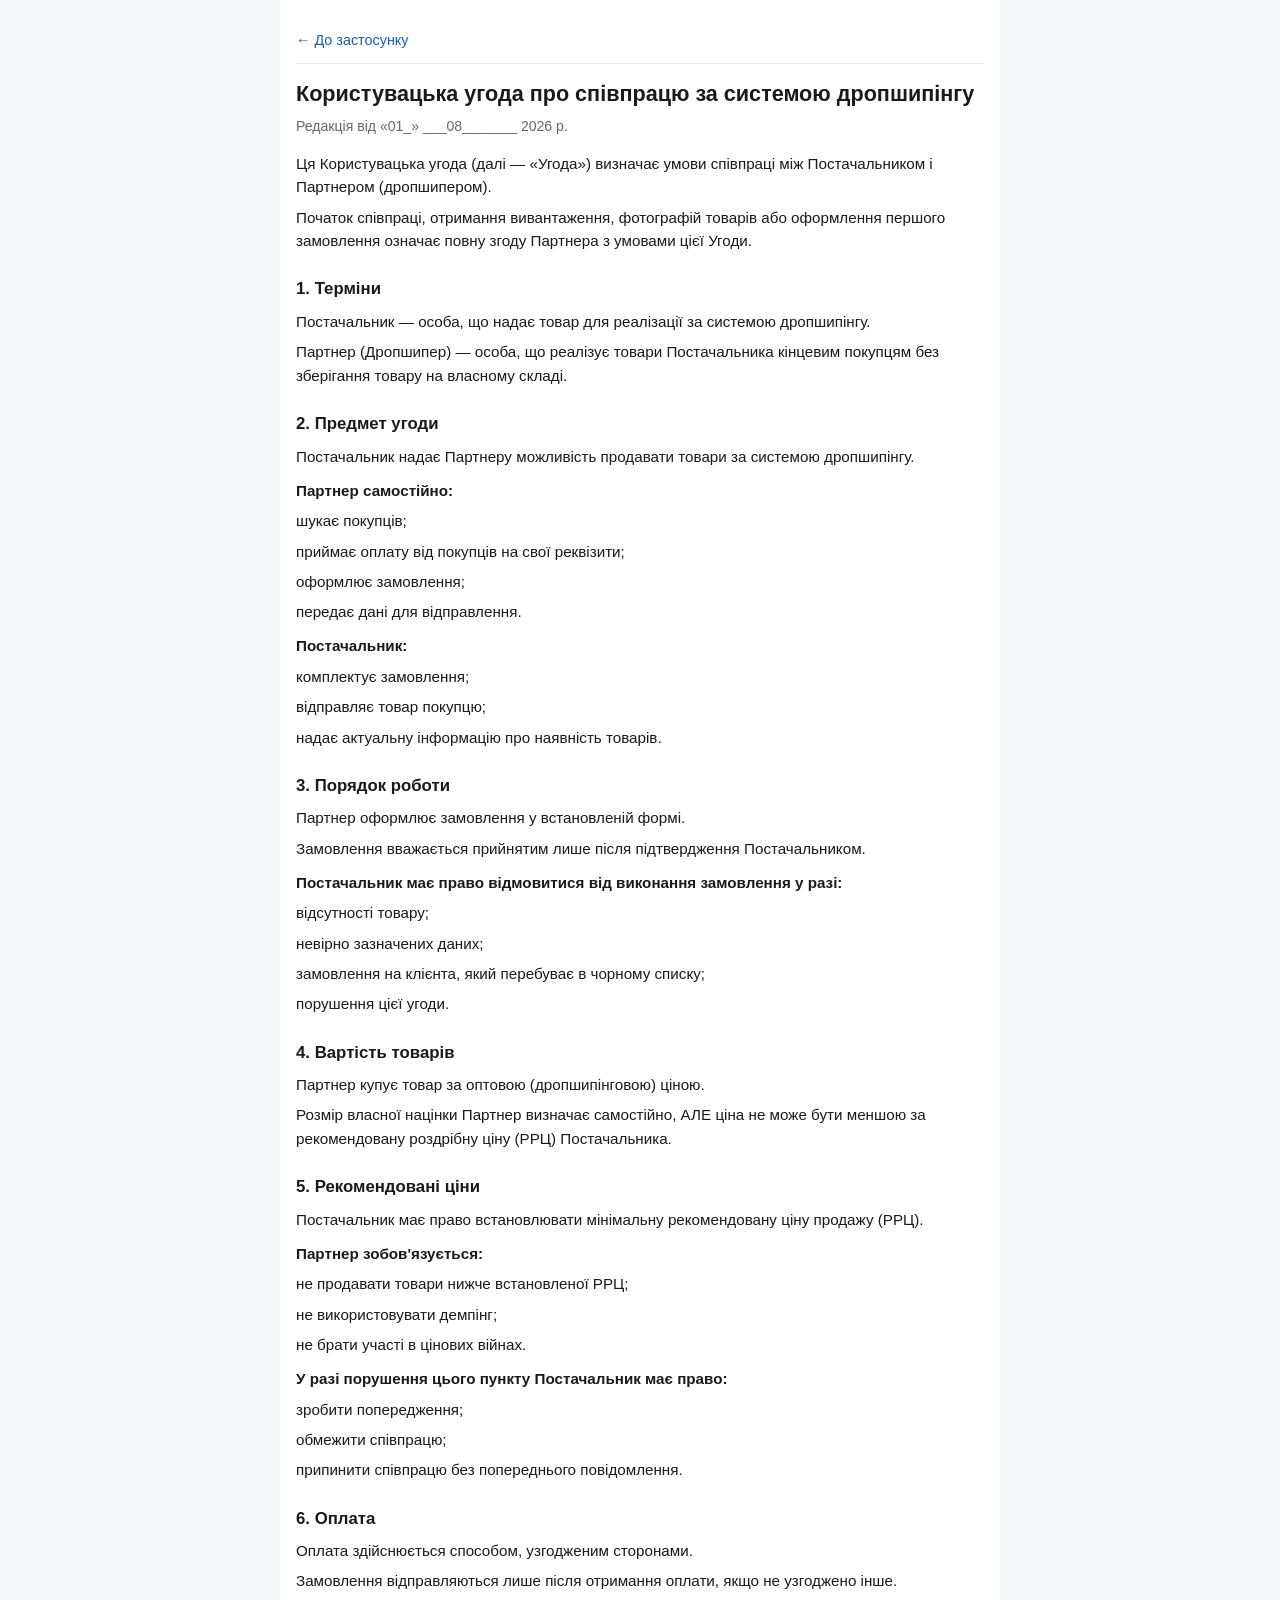
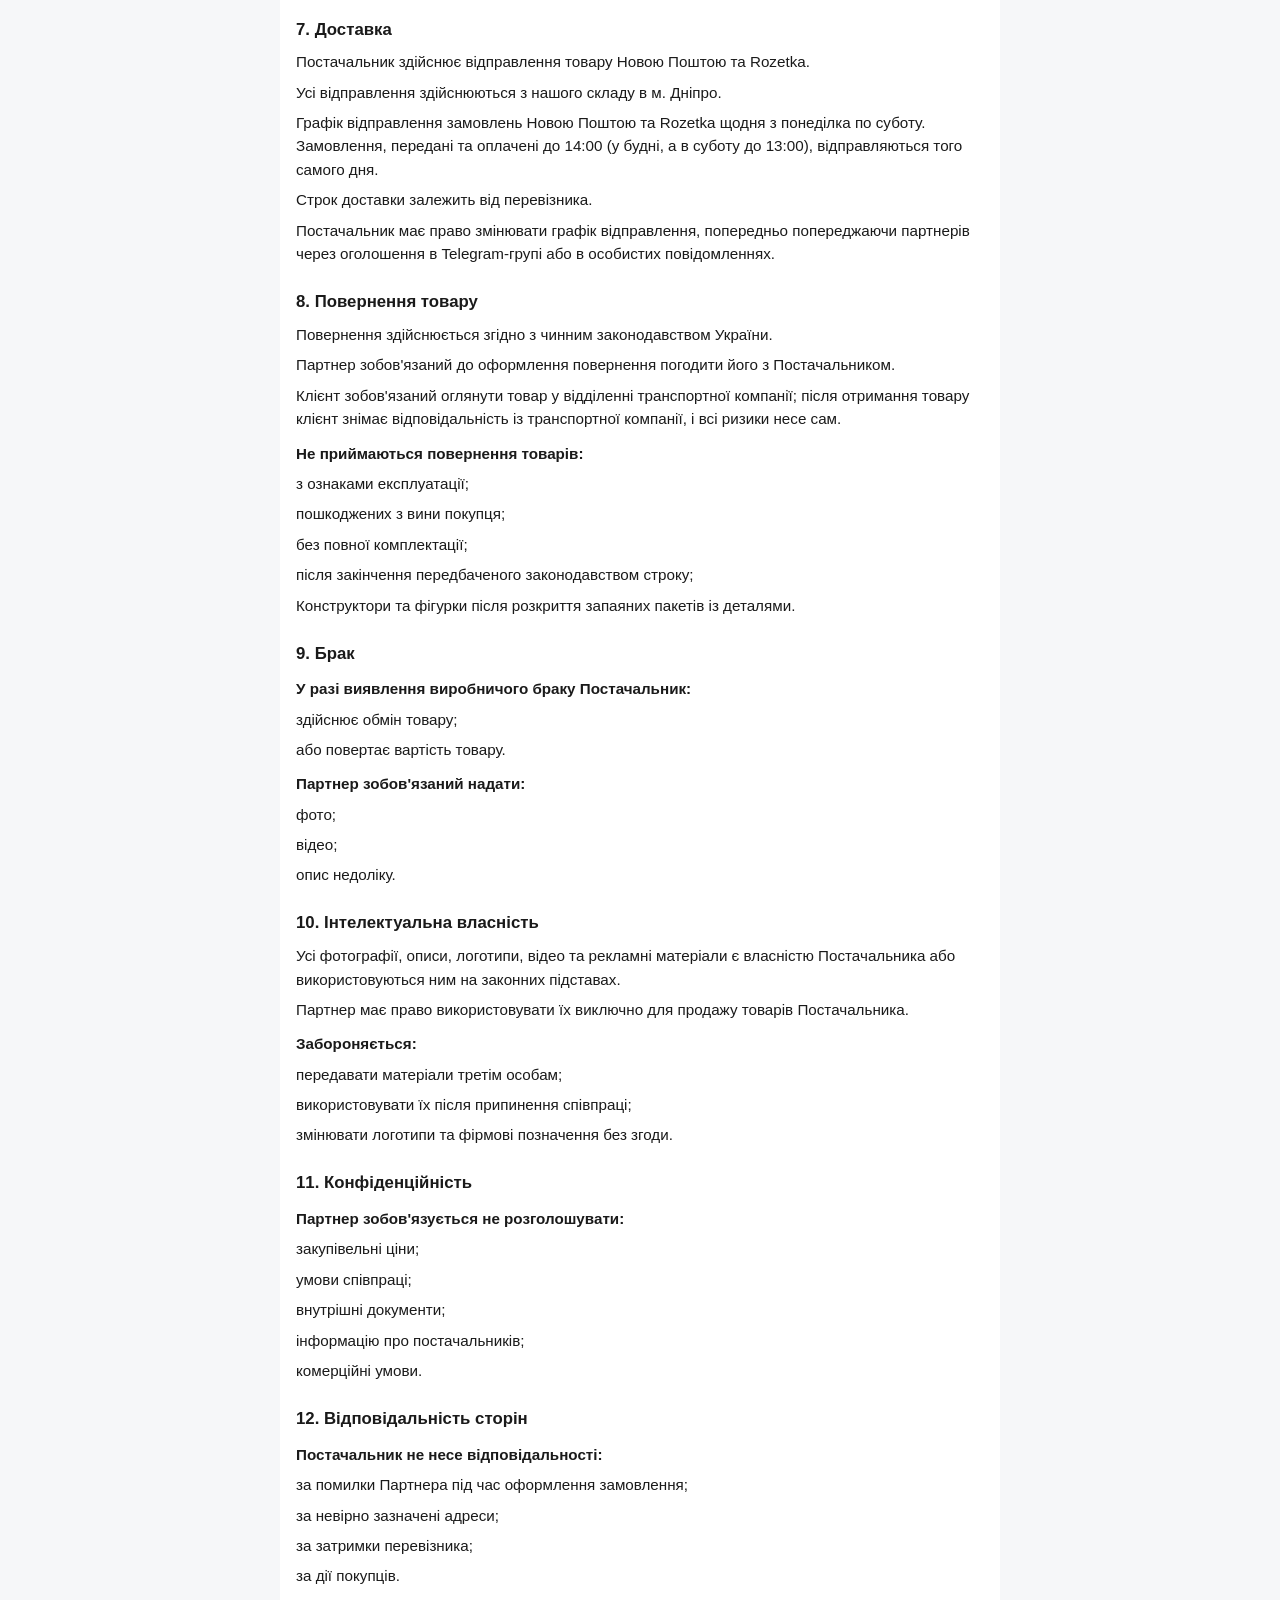
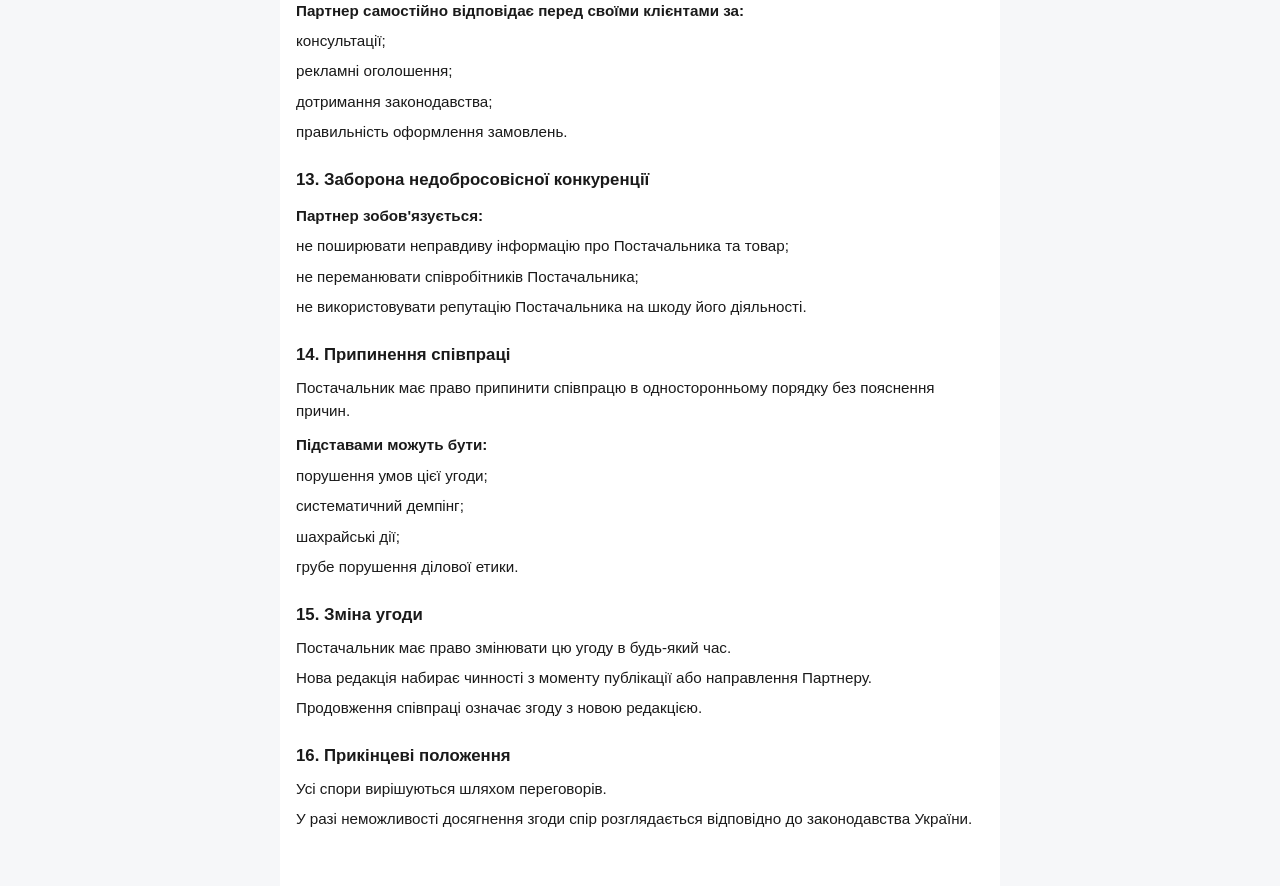
<file: miniapp/docs/user-agreement.html>
<!DOCTYPE html>
<html lang="uk">
<head>
  <meta charset="UTF-8" />
  <meta name="viewport" content="width=device-width, initial-scale=1" />
  <title>Користувацька угода — KIRS</title>
  <style>
    body {
      margin: 0;
      font-family: -apple-system, BlinkMacSystemFont, "Segoe UI", Roboto, Arial, sans-serif;
      line-height: 1.55;
      color: #1a1a1a;
      background: #f6f7f9;
    }
    main {
      max-width: 720px;
      margin: 0 auto;
      padding: 20px 16px 48px;
      background: #fff;
      min-height: 100vh;
      box-sizing: border-box;
    }
    h1 { font-size: 1.35rem; margin: 0 0 8px; line-height: 1.3; }
    h2 { font-size: 1.05rem; margin: 1.4em 0 0.45em; }
    p { margin: 0.45em 0; font-size: 0.95rem; }
    p.meta { color: #666; font-size: 0.88rem; margin-bottom: 1em; }
    p.lead { font-weight: 600; margin-top: 0.7em; }
    .top {
      position: sticky;
      top: 0;
      background: #fff;
      padding: 12px 0 10px;
      border-bottom: 1px solid #e8eaed;
      margin: -4px 0 16px;
    }
    .top a { color: #1a5fb4; text-decoration: none; font-size: 0.9rem; }
  </style>
</head>
<body>
  <main>
    <div class="top"><a href="/" target="_top">← До застосунку</a></div>
<h1>Користувацька угода про співпрацю за системою дропшипінгу</h1>
<p class="meta">Редакція від «01_» ___08_______ 2026 р.</p>
<p>Ця Користувацька угода (далі — «Угода») визначає умови співпраці між Постачальником і Партнером (дропшипером).</p>
<p>Початок співпраці, отримання вивантаження, фотографій товарів або оформлення першого замовлення означає повну згоду Партнера з умовами цієї Угоди.</p>
<h2>1. Терміни</h2>
<p>Постачальник — особа, що надає товар для реалізації за системою дропшипінгу.</p>
<p>Партнер (Дропшипер) — особа, що реалізує товари Постачальника кінцевим покупцям без зберігання товару на власному складі.</p>
<h2>2. Предмет угоди</h2>
<p>Постачальник надає Партнеру можливість продавати товари за системою дропшипінгу.</p>
<p class="lead">Партнер самостійно:</p>
<p>шукає покупців;</p>
<p>приймає оплату від покупців на свої реквізити;</p>
<p>оформлює замовлення;</p>
<p>передає дані для відправлення.</p>
<p class="lead">Постачальник:</p>
<p>комплектує замовлення;</p>
<p>відправляє товар покупцю;</p>
<p>надає актуальну інформацію про наявність товарів.</p>
<h2>3. Порядок роботи</h2>
<p>Партнер оформлює замовлення у встановленій формі.</p>
<p>Замовлення вважається прийнятим лише після підтвердження Постачальником.</p>
<p class="lead">Постачальник має право відмовитися від виконання замовлення у разі:</p>
<p>відсутності товару;</p>
<p>невірно зазначених даних;</p>
<p>замовлення на клієнта, який перебуває в чорному списку;</p>
<p>порушення цієї угоди.</p>
<h2>4. Вартість товарів</h2>
<p>Партнер купує товар за оптовою (дропшипінговою) ціною.</p>
<p>Розмір власної націнки Партнер визначає самостійно, АЛЕ ціна не може бути меншою за рекомендовану роздрібну ціну (РРЦ) Постачальника.</p>
<h2>5. Рекомендовані ціни</h2>
<p>Постачальник має право встановлювати мінімальну рекомендовану ціну продажу (РРЦ).</p>
<p class="lead">Партнер зобов&#x27;язується:</p>
<p>не продавати товари нижче встановленої РРЦ;</p>
<p>не використовувати демпінг;</p>
<p>не брати участі в цінових війнах.</p>
<p class="lead">У разі порушення цього пункту Постачальник має право:</p>
<p>зробити попередження;</p>
<p>обмежити співпрацю;</p>
<p>припинити співпрацю без попереднього повідомлення.</p>
<h2>6. Оплата</h2>
<p>Оплата здійснюється способом, узгодженим сторонами.</p>
<p>Замовлення відправляються лише після отримання оплати, якщо не узгоджено інше.</p>
<h2>7. Доставка</h2>
<p>Постачальник здійснює відправлення товару Новою Поштою та Rozetka.</p>
<p>Усі відправлення здійснюються з нашого складу в м. Дніпро.</p>
<p>Графік відправлення замовлень Новою Поштою та Rozetka щодня з понеділка по суботу. Замовлення, передані та оплачені до 14:00 (у будні, а в суботу до 13:00), відправляються того самого дня.</p>
<p>Строк доставки залежить від перевізника.</p>
<p>Постачальник має право змінювати графік відправлення, попередньо попереджаючи партнерів через оголошення в Telegram-групі або в особистих повідомленнях.</p>
<h2>8. Повернення товару</h2>
<p>Повернення здійснюється згідно з чинним законодавством України.</p>
<p>Партнер зобов&#x27;язаний до оформлення повернення погодити його з Постачальником.</p>
<p>Клієнт зобов&#x27;язаний оглянути товар у відділенні транспортної компанії; після отримання товару клієнт знімає відповідальність із транспортної компанії, і всі ризики несе сам.</p>
<p class="lead">Не приймаються повернення товарів:</p>
<p>з ознаками експлуатації;</p>
<p>пошкоджених з вини покупця;</p>
<p>без повної комплектації;</p>
<p>після закінчення передбаченого законодавством строку;</p>
<p>Конструктори та фігурки після розкриття запаяних пакетів із деталями.</p>
<h2>9. Брак</h2>
<p class="lead">У разі виявлення виробничого браку Постачальник:</p>
<p>здійснює обмін товару;</p>
<p>або повертає вартість товару.</p>
<p class="lead">Партнер зобов&#x27;язаний надати:</p>
<p>фото;</p>
<p>відео;</p>
<p>опис недоліку.</p>
<h2>10. Інтелектуальна власність</h2>
<p>Усі фотографії, описи, логотипи, відео та рекламні матеріали є власністю Постачальника або використовуються ним на законних підставах.</p>
<p>Партнер має право використовувати їх виключно для продажу товарів Постачальника.</p>
<p class="lead">Забороняється:</p>
<p>передавати матеріали третім особам;</p>
<p>використовувати їх після припинення співпраці;</p>
<p>змінювати логотипи та фірмові позначення без згоди.</p>
<h2>11. Конфіденційність</h2>
<p class="lead">Партнер зобов&#x27;язується не розголошувати:</p>
<p>закупівельні ціни;</p>
<p>умови співпраці;</p>
<p>внутрішні документи;</p>
<p>інформацію про постачальників;</p>
<p>комерційні умови.</p>
<h2>12. Відповідальність сторін</h2>
<p class="lead">Постачальник не несе відповідальності:</p>
<p>за помилки Партнера під час оформлення замовлення;</p>
<p>за невірно зазначені адреси;</p>
<p>за затримки перевізника;</p>
<p>за дії покупців.</p>
<p class="lead">Партнер самостійно відповідає перед своїми клієнтами за:</p>
<p>консультації;</p>
<p>рекламні оголошення;</p>
<p>дотримання законодавства;</p>
<p>правильність оформлення замовлень.</p>
<h2>13. Заборона недобросовісної конкуренції</h2>
<p class="lead">Партнер зобов&#x27;язується:</p>
<p>не поширювати неправдиву інформацію про Постачальника та товар;</p>
<p>не переманювати співробітників Постачальника;</p>
<p>не використовувати репутацію Постачальника на шкоду його діяльності.</p>
<h2>14. Припинення співпраці</h2>
<p>Постачальник має право припинити співпрацю в односторонньому порядку без пояснення причин.</p>
<p class="lead">Підставами можуть бути:</p>
<p>порушення умов цієї угоди;</p>
<p>систематичний демпінг;</p>
<p>шахрайські дії;</p>
<p>грубе порушення ділової етики.</p>
<h2>15. Зміна угоди</h2>
<p>Постачальник має право змінювати цю угоду в будь-який час.</p>
<p>Нова редакція набирає чинності з моменту публікації або направлення Партнеру.</p>
<p>Продовження співпраці означає згоду з новою редакцією.</p>
<h2>16. Прикінцеві положення</h2>
<p>Усі спори вирішуються шляхом переговорів.</p>
<p>У разі неможливості досягнення згоди спір розглядається відповідно до законодавства України.</p>
  </main>
</body>
</html>
</file>
